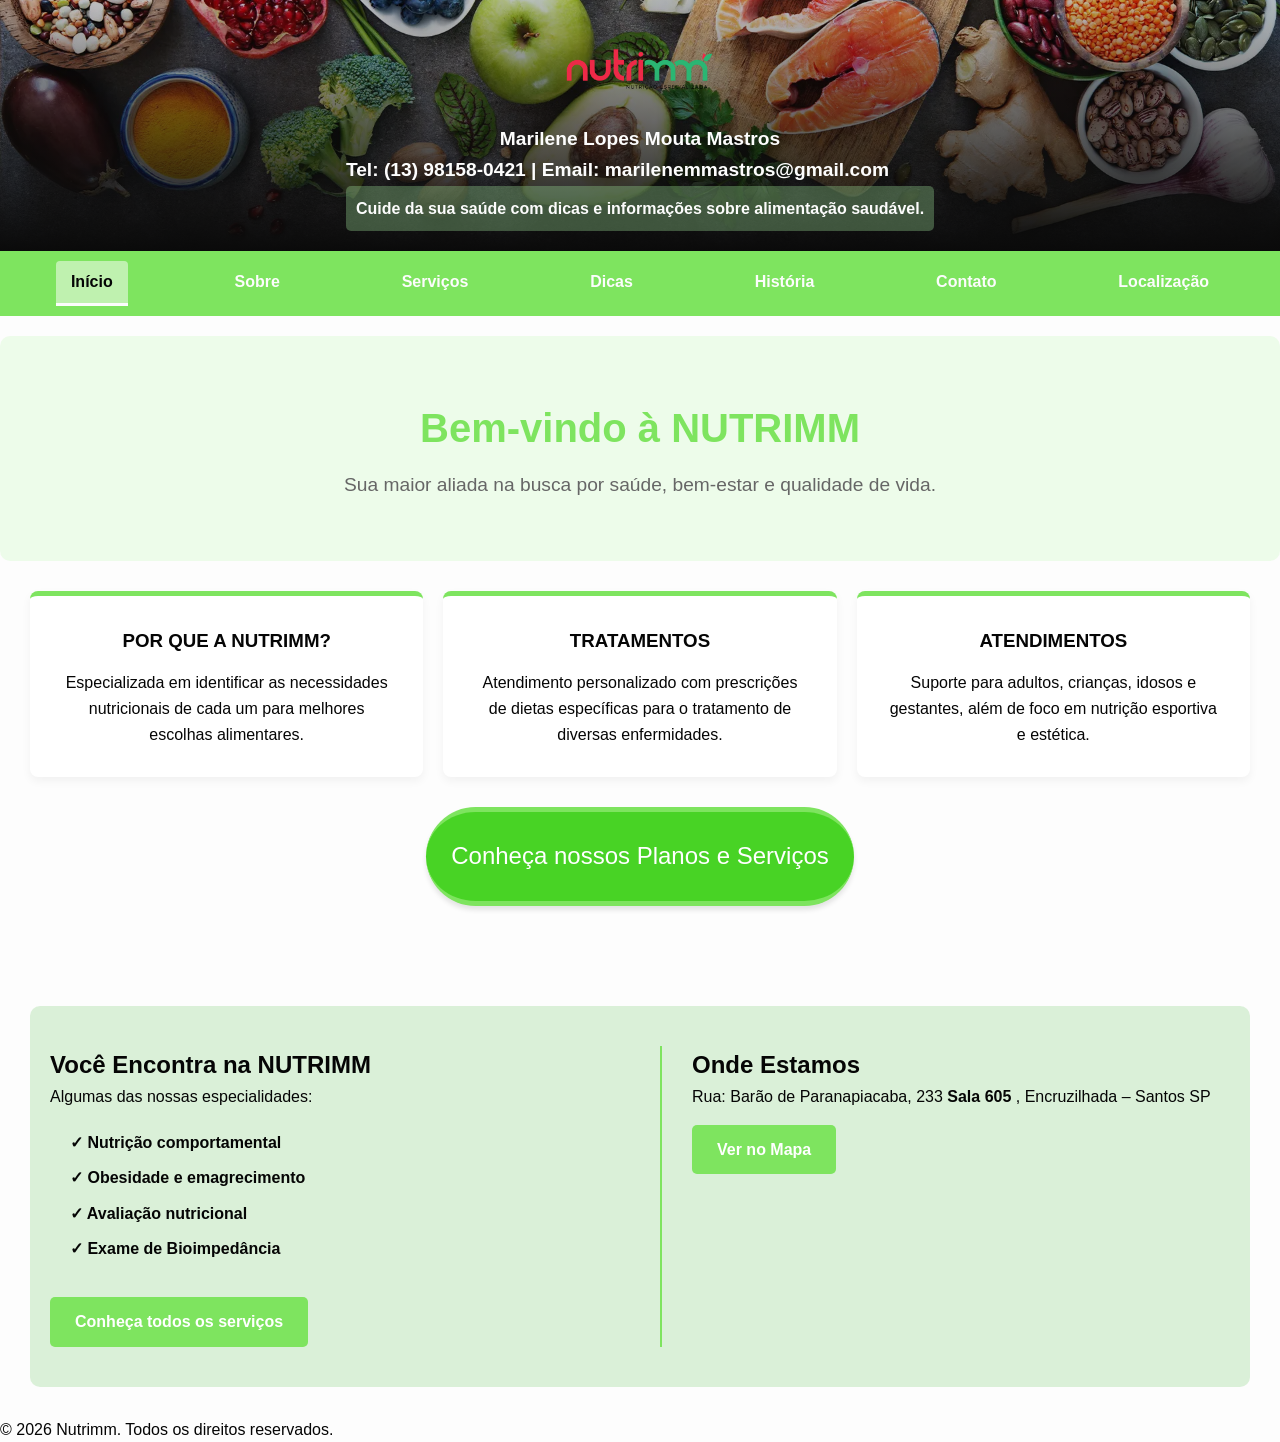
<file: index.html>
<!doctype html>
<html lang="pt-BR">
<head>
  <meta charset="UTF-8" />
  <meta name="viewport" content="width=device-width, initial-scale=1.0" />
  
  <!-- Meta tags básicas e SEO -->
  <meta name="description" content="Nutrimm: Nutrição Especializada. Atendimento nutricional personalizado para ajudar você a alcançar seus objetivos de saúde, bem-estar e qualidade de vida.">
  <meta name="author" content="Nutrimm / Leo Mastros">
  <meta name="keywords" content="nutrimm, nutrição, nutricionista, nutrição especializada, emagrecimento, reeducação alimentar, dieta, saúde, bem-estar, nutrimm.com.br, clínica de nutrição">

  <!-- Open Graph / Redes Sociais (WhatsApp, Instagram, FB) -->
  <meta property="og:type" content="website">
  <meta property="og:url" content="https://nutrimm.com.br/">
  <meta property="og:title" content="Nutrição e Saúde - NUTRIMM">
  <meta property="og:description" content="Atendimento nutricional personalizado para ajudar você a alcançar seus objetivos de saúde, bem-estar e qualidade de vida.">
  <meta property="og:image" content="https://nutrimm.com.br/og-image.png">
  <meta property="og:image:width" content="1200">
  <meta property="og:image:height" content="630">
  <meta property="og:locale" content="pt_BR">
  <meta property="og:site_name" content="NUTRIMM">

  <title>Nutrição e Saúde - NUTRIMM</title>
  
  <link rel="stylesheet" href="styles/global.css" />
  <link rel="stylesheet" href="styles/index.css" />
  
  <script src="scripts/utils.js" defer></script>
  <link rel="icon" type="image/png" href="favicon.png">
</head>
  
  <body>
    <header class="cabecalho">
      <img
        class="cabecalho-logo"
        src="Imagens/nutrimm.png"
        alt="Logo Nutrimm"
      />
      <div class="cabecalho-info">
        <h1 class="cabecalho-contato">
          <center>Marilene Lopes Mouta Mastros</center>
        </h1>
        <h2 class="cabecalho-contato">
          Tel: (13) 98158-0421 | Email: marilenemmastros@gmail.com
        </h2>
        <p class="cabecalho-slogan">
          Cuide da sua saúde com dicas e informações sobre alimentação saudável.
        </p>
      </div>
    </header>

    <nav class="menu-principal">
      <a class="menu-link link-ativo" href="index.html">Início</a>
      <a class="menu-link" href="sobree.html">Sobre</a>
      <a class="menu-link" href="servicos.html">Serviços</a>
      <a class="menu-link" href="dicas.html">Dicas</a>
      <a class="menu-link" href="Historia.html">História</a>
      <a class="menu-link" href="contato.html">Contato</a>
      <a class="menu-link" href="localizacao.html">Localização</a>
    </nav>

    <main class="conteudo-home">
      <section class="secao-principal">
        <h2 class="titulo-home"><strong>Bem-vindo à NUTRIMM</strong></h2>
        <p class="subtitulo-home">
          Sua maior aliada na busca por saúde, bem-estar e qualidade de vida.
        </p>
      </section>

      <section class="secao-destaques">
        <div class="grade-cartoes">
          <article class="cartao">
            <div class="cartao-icone"></div>
            <h3>POR QUE A NUTRIMM?</h3>
            <p>
              Especializada em identificar as necessidades nutricionais de cada
              um para melhores escolhas alimentares.
            </p>
          </article>

          <article class="cartao">
            <div class="cartao-icone"></div>
            <h3>TRATAMENTOS</h3>
            <p>
              Atendimento personalizado com prescrições de dietas específicas
              para o tratamento de diversas enfermidades.
            </p>
          </article>

          <article class="cartao">
            <div class="cartao-icone"></div>
            <h3>ATENDIMENTOS</h3>
            <p>
              Suporte para adultos, crianças, idosos e gestantes, além de foco
              em nutrição esportiva e estética.
            </p>
          </article>
        </div>
      </section>

      <div class="centro-botao">
        <a href="servicos.html" class="botao-planos-servicos">
          Conheça nossos Planos e Serviços
        </a>
      </div>

      <section class="avaliacoes">
        <!-- Elfsight Google Reviews | Untitled Google Reviews -->
        <script src="https://elfsightcdn.com/platform.js" async></script>
        <div
          class="elfsight-app-825931f0-9288-49f1-b0b0-3b96b521a355"
          data-elfsight-app-lazy
        ></div>
      </section>

      <section class="secao-lista">
        <div class="lista-container">
          <h2>Você Encontra na NUTRIMM</h2>
          <p>Algumas das nossas especialidades:</p>
          <ul class="lista-simples">
            <li>✓ Nutrição comportamental</li>
            <li>✓ Obesidade e emagrecimento</li>
            <li>✓ Avaliação nutricional</li>
            <li>✓ Exame de Bioimpedância</li>
          </ul>
          <a href="servicos.html" class="botao-padrao"
            >Conheça todos os serviços</a
          >
        </div>

        <div class="caixa-endereco">
          <h2>Onde Estamos</h2>
          <p>
            Rua: Barão de Paranapiacaba, 233 <strong>Sala 605 </strong>,
            Encruzilhada – Santos SP
          </p>
          <a href="localizacao.html" class="botao-padrao">Ver no Mapa</a>
        </div>
      </section>
    </main>

    <footer class="rodape">
      <p>&copy; 2026 Nutrimm. Todos os direitos reservados.</p>
    </footer>
  </body>
</html>
</file>
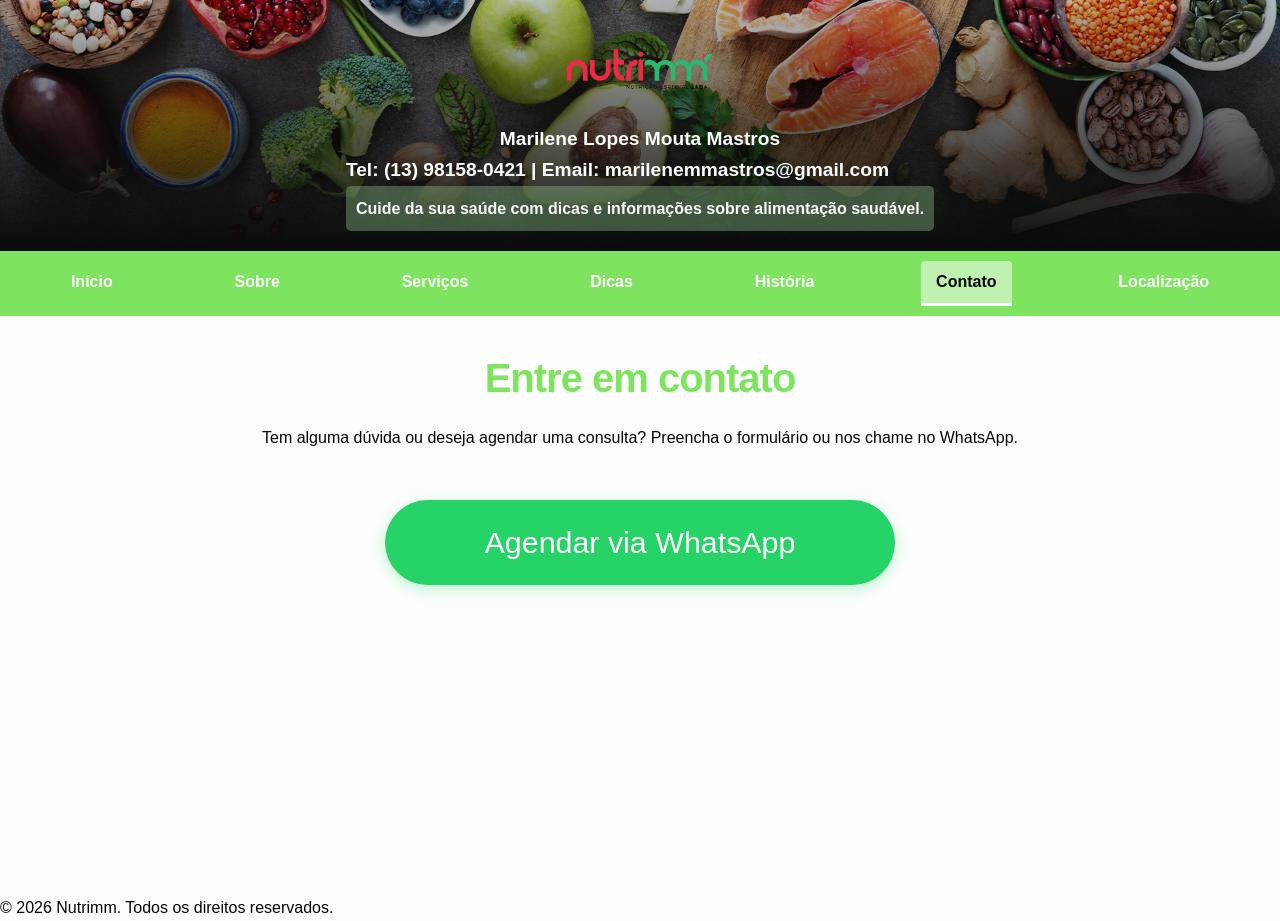
<file: contato.html>
<!doctype html>
<html lang="pt-BR">
  <head>
    <meta charset="UTF-8" />
    <meta name="viewport" content="width=device-width, initial-scale=1.0" />
    <title>Contato - NUTRIMM</title>
    <link rel="stylesheet" href="styles/global.css" />
    <link rel="stylesheet" href="styles/contato.css" />
  </head>
  <body>
    <header class="cabecalho">
      <img
        class="cabecalho-logo"
        src="Imagens/nutrimm.png"
        alt="Logo Nutrimm"
      />
      <div class="cabecalho-info">
        <h1 class="cabecalho-contato">
          <center>Marilene Lopes Mouta Mastros</center>
        </h1>
        <h2 class="cabecalho-contato">
          Tel: (13) 98158-0421 | Email: marilenemmastros@gmail.com
        </h2>
        <p class="cabecalho-slogan">
          Cuide da sua saúde com dicas e informações sobre alimentação saudável.
        </p>
      </div>
    </header>

    <nav class="menu-principal">
      <a class="menu-link" href="index.html">Início</a>
      <a class="menu-link" href="sobree.html">Sobre</a>
      <a class="menu-link" href="servicos.html">Serviços</a>
      <a class="menu-link" href="dicas.html">Dicas</a>
      <a class="menu-link" href="Historia.html">História</a>
      <a class="menu-link link-ativo" href="contato.html">Contato</a>
      <a class="menu-link" href="localizacao.html">Localização</a>
    </nav>

    <main class="contato-principal">
      <section class="secao-contato">
        <div class="contato-texto">
          <h2 class="contato-titulo"><center>Entre em contato</center></h2>
          <p>
            <center>
              Tem alguma dúvida ou deseja agendar uma consulta? Preencha o
              formulário ou nos chame no WhatsApp.
            </center>
          </p>
        </div>

        <div class="contato-grade">
          <center>
            <a
              href="https://wa.me/5513981580421?text=Olá! Gostaria de agendar uma consulta"
              target="_blank"
              class="btn-whatsapp"
            >
              <i class="fab fa-whatsapp"></i> Agendar via WhatsApp
            </a>
          </center>
        </div>
      </section>
    </main>

    <footer class="rodape">
      <p>&copy; 2026 Nutrimm. Todos os direitos reservados.</p>
    </footer>
  </body>
</html>
</file>
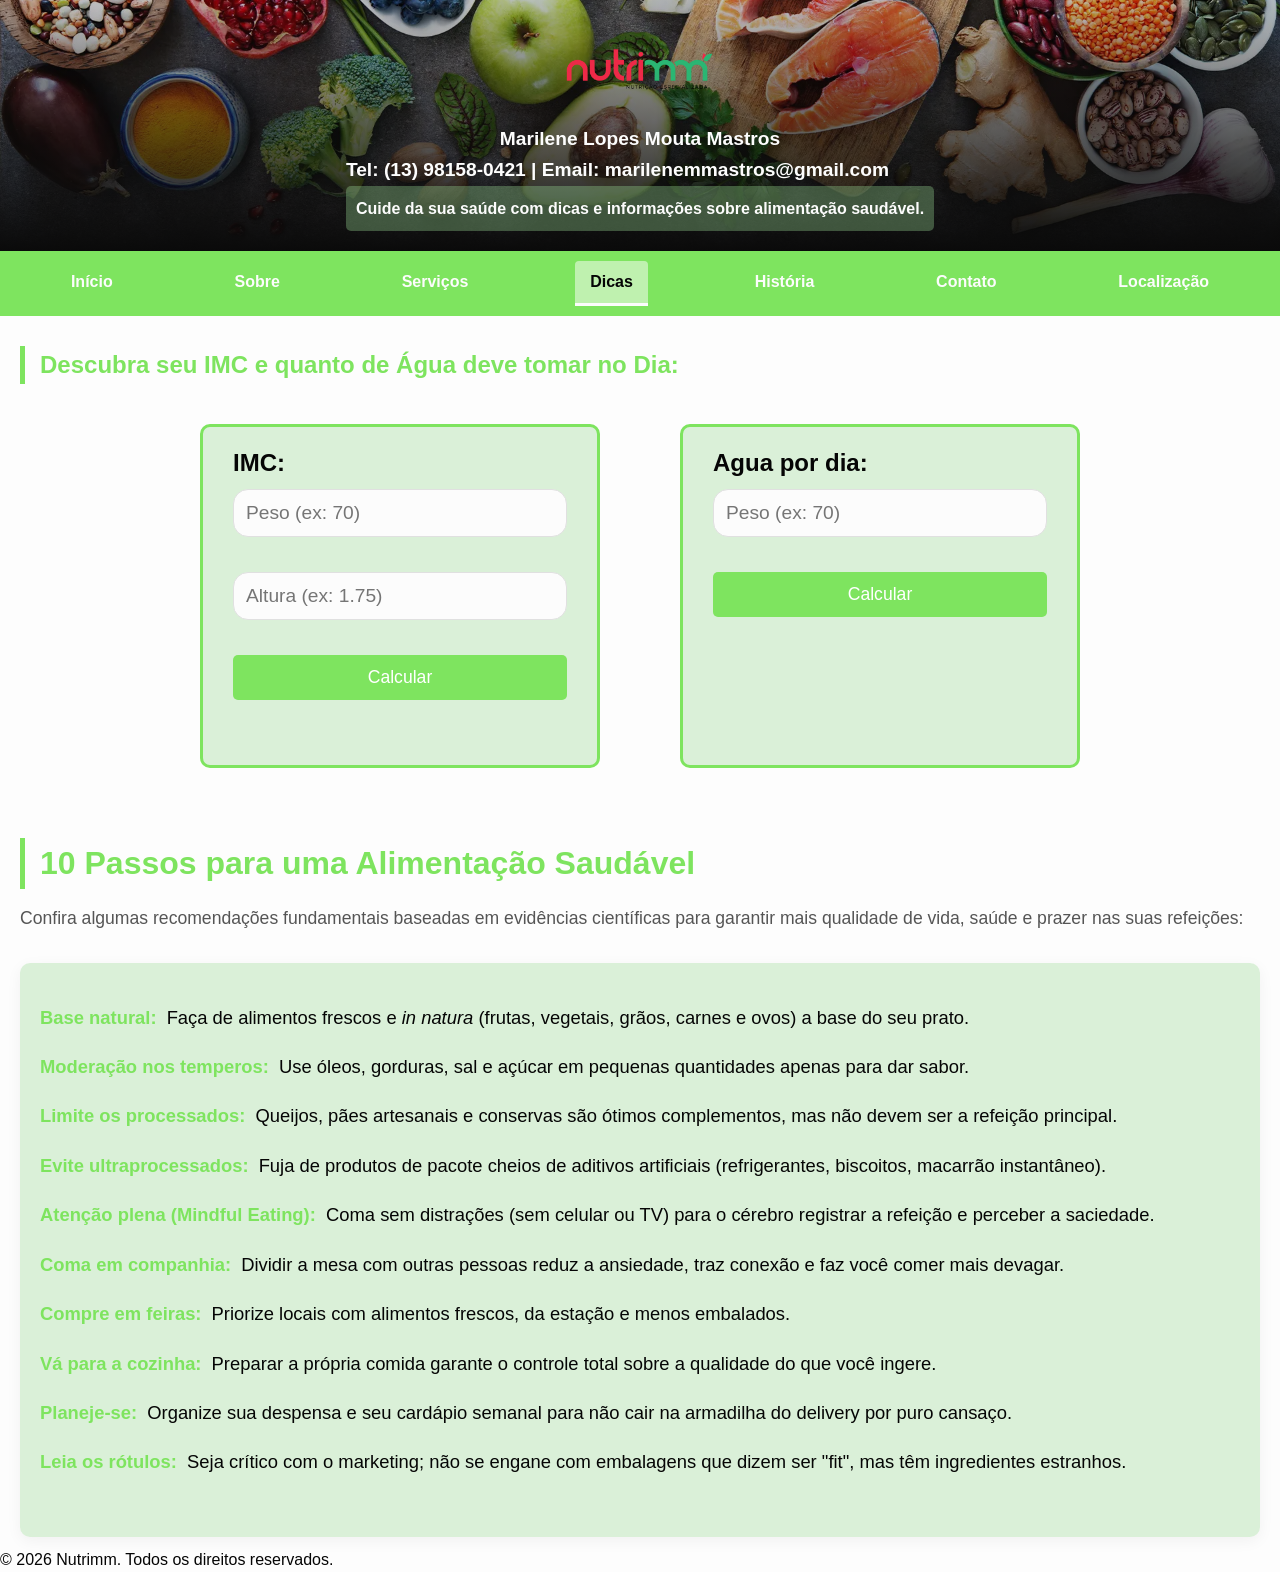
<file: dicas.html>
<!doctype html>
<html lang="pt-BR">
  <head>
    <meta charset="UTF-8" />
    <meta name="viewport" content="width=device-width, initial-scale=1.0" />
    <title>Dicas de Nutrição - NUTRIMM</title>
    <link rel="stylesheet" href="styles/global.css" />
    <link rel="stylesheet" href="styles/dicas.css" />
  </head>

  <body>
    <header class="cabecalho">
      <img
        class="cabecalho-logo"
        src="Imagens/nutrimm.png"
        alt="Logo Nutrimm"
      />
      <div class="cabecalho-info">
        <h1 class="cabecalho-contato">
          <center>Marilene Lopes Mouta Mastros</center>
        </h1>
        <h2 class="cabecalho-contato">
          Tel: (13) 98158-0421 | Email: marilenemmastros@gmail.com
        </h2>
        <p class="cabecalho-slogan">
          Cuide da sua saúde com dicas e informações sobre alimentação saudável.
        </p>
      </div>
    </header>

    <nav class="menu-principal">
      <a class="menu-link" href="index.html">Início</a>
      <a class="menu-link" href="sobree.html">Sobre</a>
      <a class="menu-link" href="servicos.html">Serviços</a>
      <a class="menu-link link-ativo" href="dicas.html">Dicas</a>
      <a class="menu-link" href="Historia.html">História</a>
      <a class="menu-link" href="contato.html">Contato</a>
      <a class="menu-link" href="localizacao.html">Localização</a>
    </nav>

    <main class="conteudo-dicas">
      <script src="scripts/dicas.js"></script>
      <section class="secao-passos">
      <h1 class="fonte">Descubra seu IMC e quanto de Água deve tomar no Dia:</h1>
      <div class="container-calculadoras">
        <div class="card">
          <h2>IMC:</h2>
          <input type="number" id="peso" placeholder="Peso (ex: 70)" />
          <input type="number" id="altura" placeholder="Altura (ex: 1.75)" />
          <button class="botao-calcular" onclick="calcularIMC()">Calcular</button>
          <p id="resultado""></p>
        </div>

        <div class="card">
          <h2>Agua por dia:</h2>
          <input type="number" id="pesoAgua" placeholder="Peso (ex: 70)" />
          <button class="botao-calcular" onclick="calcularAgua()">Calcular</button>
          <p id="Camporesultado"></p>
        </div>
      </div>
        <h2 class="titulo-principal">
          10 Passos para uma Alimentação Saudável
        </h2>
        <p class="descricao-inicial">
          Confira algumas recomendações fundamentais baseadas em evidências
          científicas para garantir mais qualidade de vida, saúde e prazer nas
          suas refeições:
        </p>

        <div class="lista-passos">
          <p class="item-dica">
            <strong><b>Base natural:</b></strong> Faça de alimentos frescos e
            <em>in natura</em> (frutas, vegetais, grãos, carnes e ovos) a base
            do seu prato.
          </p>
          <p class="item-dica">
            <strong><b>Moderação nos temperos:</b></strong> Use óleos, gorduras, sal e
            açúcar em pequenas quantidades apenas para dar sabor.
          </p>
          <p class="item-dica">
            <strong><b>Limite os processados:</b></strong> Queijos, pães artesanais e
            conservas são ótimos complementos, mas não devem ser a refeição
            principal.
          </p>
          <p class="item-dica">
            <strong><b>Evite ultraprocessados:</b></strong> Fuja de produtos de pacote
            cheios de aditivos artificiais (refrigerantes, biscoitos, macarrão
            instantâneo).
          </p>
          <p class="item-dica">
            <strong><b>Atenção plena (Mindful Eating):</b></strong> Coma sem distrações
            (sem celular ou TV) para o cérebro registrar a refeição e perceber a
            saciedade.
          </p>
          <p class="item-dica">
            <strong><b>Coma em companhia:</b></strong> Dividir a mesa com outras
            pessoas reduz a ansiedade, traz conexão e faz você comer mais
            devagar.
          </p>
          <p class="item-dica">
            <strong><b>Compre em feiras:</b></strong> Priorize locais com alimentos
            frescos, da estação e menos embalados.
          </p>
          <p class="item-dica">
            <strong><b>Vá para a cozinha:</b></strong> Preparar a própria comida
            garante o controle total sobre a qualidade do que você ingere.
          </p>
          <p class="item-dica">
            <strong><b>Planeje-se:</b></strong> Organize sua despensa e seu cardápio
            semanal para não cair na armadilha do delivery por puro cansaço.
          </p>
          <p class="item-dica">
            <strong><b>Leia os rótulos:</b></strong> Seja crítico com o marketing; não
            se engane com embalagens que dizem ser "fit", mas têm ingredientes
            estranhos.
          </p>
        </div>
      </section>
    </main>

    <footer class="rodape">
      <p>&copy; 2026 Nutrimm. Todos os direitos reservados.</p>
    </footer>

    <script src="scripts/index.js"></script>
  </body>
</html>
</file>
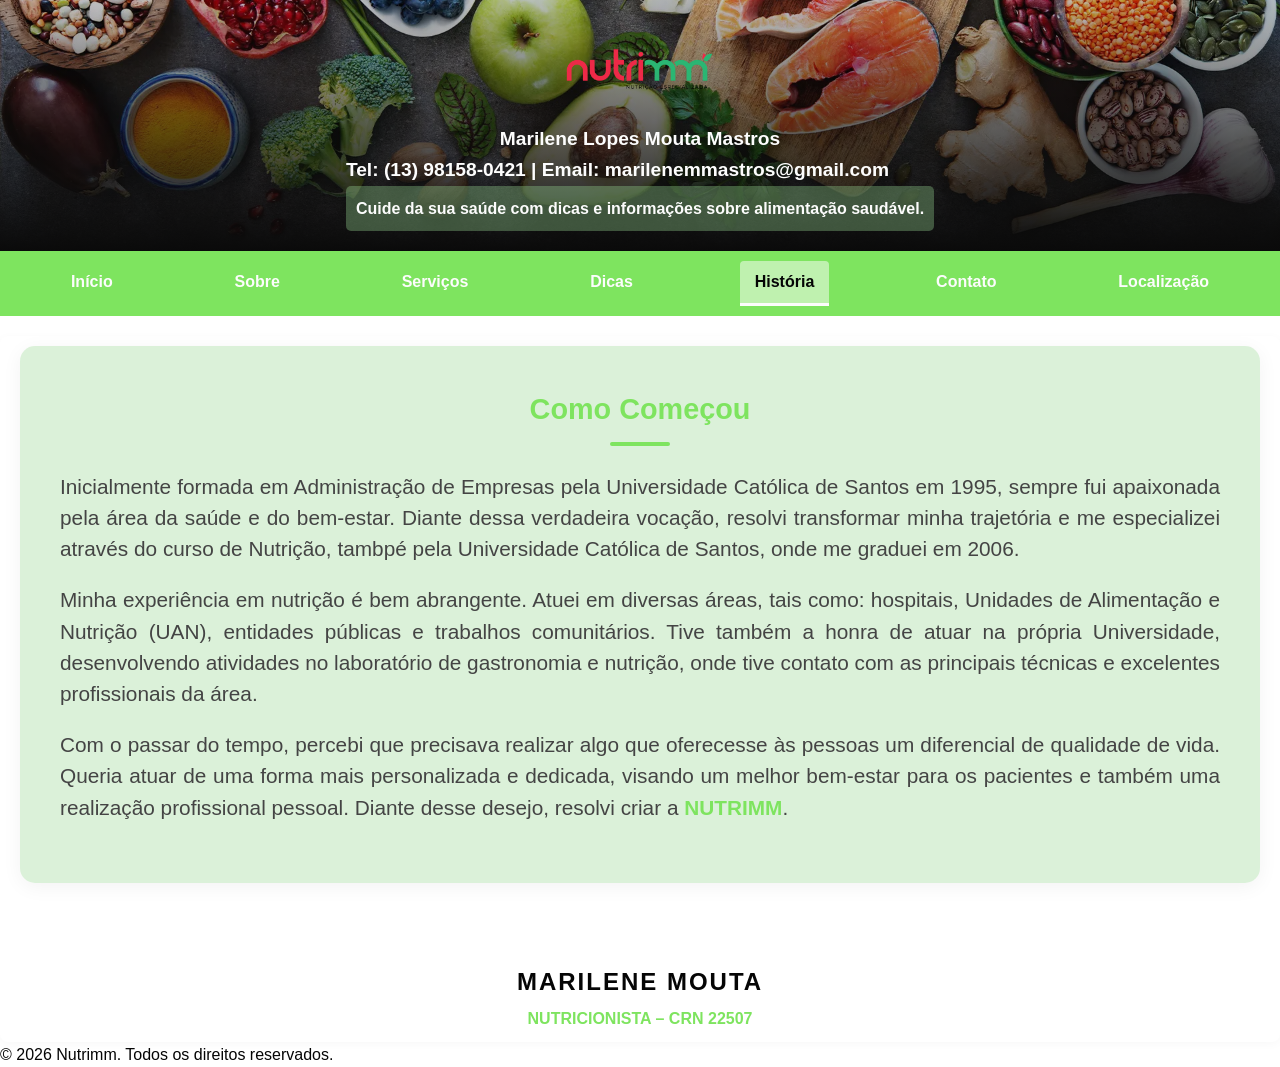
<file: Historia.html>
<!doctype html>
<html lang="pt-BR">
  <head>
    <meta charset="UTF-8" />
    <meta name="viewport" content="width=device-width, initial-scale=1.0" />
    <title>Nossa História - NUTRIMM</title>
    <link rel="stylesheet" href="styles/global.css" />
    <link rel="stylesheet" href="styles/historia.css" />
  </head>

  <body>
    <header class="cabecalho">
      <img
        class="cabecalho-logo"
        src="Imagens/nutrimm.png"
        alt="Logo Nutrimm"
      />
      <div class="cabecalho-info">
        <h1 class="cabecalho-contato">
          <center>Marilene Lopes Mouta Mastros</center>
        </h1>
        <h2 class="cabecalho-contato">
          Tel: (13) 98158-0421 | Email: marilenemmastros@gmail.com
        </h2>
        <p class="cabecalho-slogan">
          Cuide da sua saúde com dicas e informações sobre alimentação saudável.
        </p>
      </div>
    </header>

    <nav class="menu-principal">
      <a class="menu-link" href="index.html">Início</a>
      <a class="menu-link" href="sobree.html">Sobre</a>
      <a class="menu-link" href="servicos.html">Serviços</a>
      <a class="menu-link" href="dicas.html">Dicas</a>
      <a class="menu-link link-ativo" href="Historia.html">História</a>
      <a class="menu-link" href="contato.html">Contato</a>
      <a class="menu-link" href="localizacao.html">Localização</a>
    </nav>

    <main class="conteudo-historia">
      <section class="secao-texto">
        <div class="card-historia">
          <h2 class="titulo-historia">Como Começou</h2>

          <div class="texto-narrativo">
            <p>
              Inicialmente formada em Administração de Empresas pela
              Universidade Católica de Santos em 1995, sempre fui apaixonada
              pela área da saúde e do bem-estar. Diante dessa verdadeira
              vocação, resolvi transformar minha trajetória e me especializei
              através do curso de Nutrição, tambpé pela Universidade Católica de
              Santos, onde me graduei em 2006.
            </p>

            <p>
              Minha experiência em nutrição é bem abrangente. Atuei em diversas
              áreas, tais como: hospitais, Unidades de Alimentação e Nutrição
              (UAN), entidades públicas e trabalhos comunitários. Tive também a
              honra de atuar na própria Universidade, desenvolvendo atividades
              no laboratório de gastronomia e nutrição, onde tive contato com as
              principais técnicas e excelentes profissionais da área.
            </p>

            <p>
              Com o passar do tempo, percebi que precisava realizar algo que
              oferecesse às pessoas um diferencial de qualidade de vida. Queria
              atuar de uma forma mais personalizada e dedicada, visando um
              melhor bem-estar para os pacientes e também uma realização
              profissional pessoal. Diante desse desejo, resolvi criar a
              <strong class="marca-destaque">NUTRIMM</strong>.
            </p>
          </div>
        </div>

        <div class="assinatura-container">
          <h3 class="nome-profissional">MARILENE MOUTA</h3>
          <p class="registro-profissional">NUTRICIONISTA – CRN 22507</p>
        </div>
      </section>
    </main>

    <footer class="rodape">
      <p>&copy; 2026 Nutrimm. Todos os direitos reservados.</p>
    </footer>

    <script src="scripts/index.js"></script>
  </body>
</html>
</file>
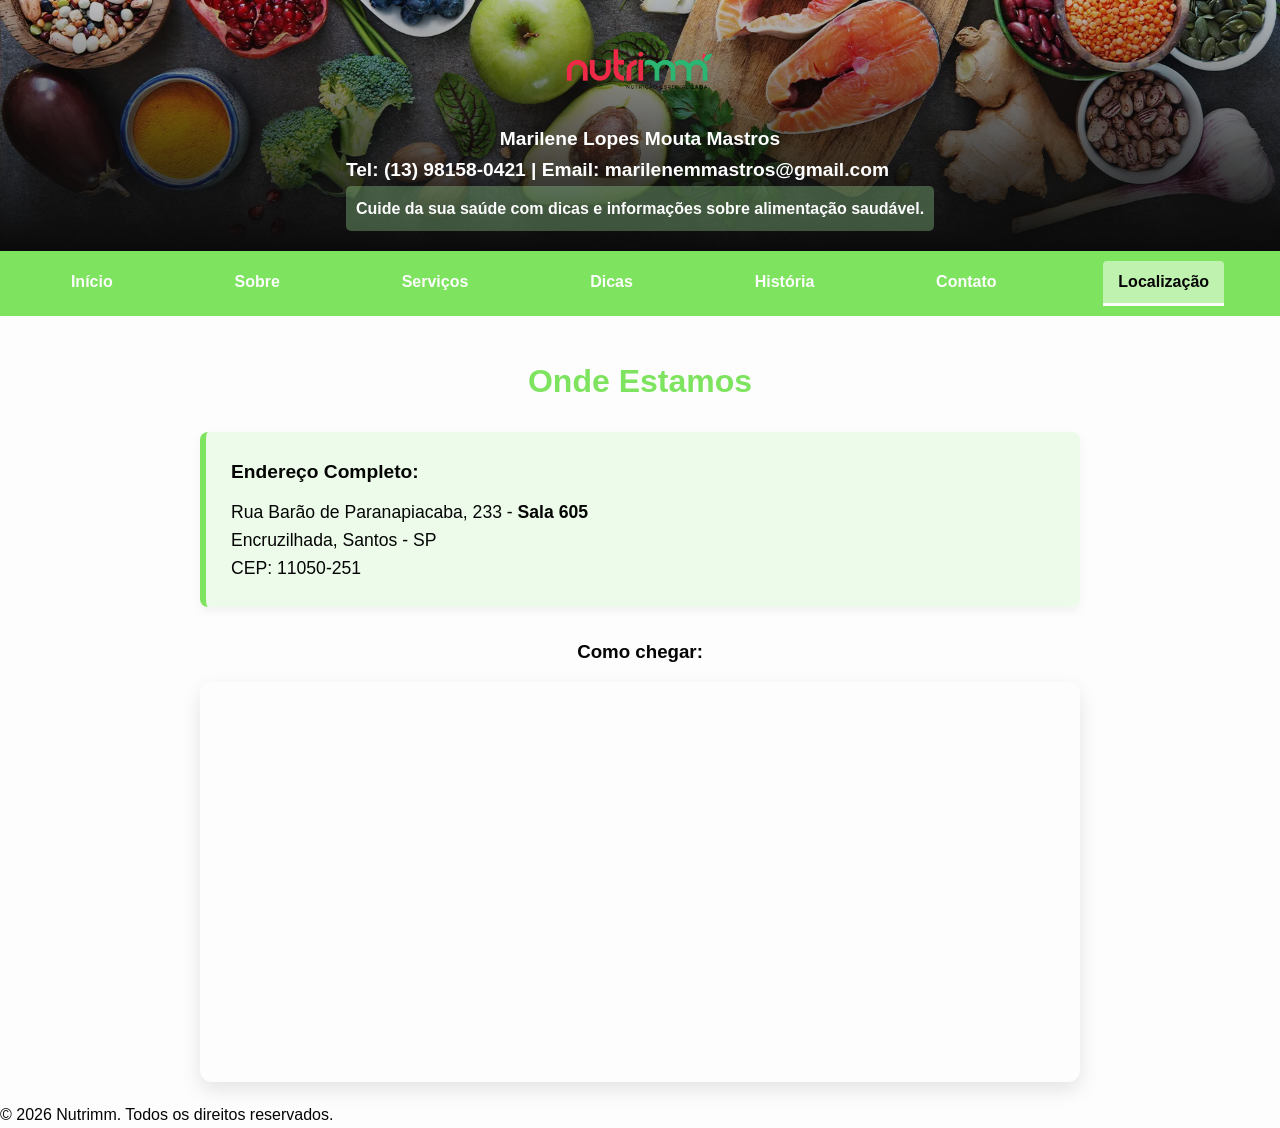
<file: localizacao.html>
<!doctype html>
<html lang="pt-BR">
  <head>
    <meta charset="UTF-8" />
    <meta name="viewport" content="width=device-width, initial-scale=1.0" />
    <title>Localização - NUTRIMM</title>
    <link rel="stylesheet" href="styles/global.css" />
    <link rel="stylesheet" href="styles/localizacao.css" />
    <script src="scripts/utils.js" defer></script>
  </head>

  <body>
    <header class="cabecalho">
      <img
        class="cabecalho-logo"
        src="Imagens/nutrimm.png"
        alt="Logo Nutrimm"
      />
      <div class="cabecalho-info">
        <h1 class="cabecalho-contato">
          <center>Marilene Lopes Mouta Mastros</center>
        </h1>
        <h2 class="cabecalho-contato">
          Tel: (13) 98158-0421 | Email: marilenemmastros@gmail.com
        </h2>
        <p class="cabecalho-slogan">
          Cuide da sua saúde com dicas e informações sobre alimentação saudável.
        </p>
      </div>
    </header>

    <nav class="menu-principal">
      <a class="menu-link" href="index.html">Início</a>
      <a class="menu-link" href="sobree.html">Sobre</a>
      <a class="menu-link" href="servicos.html">Serviços</a>
      <a class="menu-link" href="dicas.html">Dicas</a>
      <a class="menu-link" href="Historia.html">História</a>
      <a class="menu-link" href="contato.html">Contato</a>
      <a class="menu-link link-ativo" href="localizacao.html">Localização</a>
    </nav>

    <main class="conteudo-localizacao">
      <section class="secao-mapa">
        <h2 class="titulo-sessao">Onde Estamos</h2>

        <div class="bloco-endereco">
          <h3>Endereço Completo:</h3>
          <p class="texto-endereco">
            Rua Barão de Paranapiacaba, 233 - <strong>Sala 605</strong><br />
            Encruzilhada, Santos - SP<br />
            CEP: 11050-251
          </p>
        </div>

        <div class="mapa-container">
          <h3>Como chegar:</h3>
          <iframe
            src="https://www.google.com/maps/embed?pb=!1m18!1m12!1m3!1d3646.108485292817!2d-46.3312844!3d-23.9565551!2m3!1f0!2f0!3f0!3m2!1i1024!2i768!4f13.1!3m3!1m2!1s0x94ce037213279147%3A0x6b4458f000b925b6!2sR.%20Bar%C3%A3o%20de%20Paranapiacaba%2C%20233%20-%20Encruzilhada%2C%20Santos%20-%20SP%2C%2011050-250!5e0!3m2!1spt-BR!2sbr!4v1711234567890!5m2!1spt-BR!2sbr"
            class="mapa-frame"
            allowfullscreen=""
            loading="lazy"
            referrerpolicy="no-referrer-when-downgrade"
          >
          </iframe>
        </div>
      </section>
    </main>

    <footer class="rodape">
      <p>&copy; 2026 Nutrimm. Todos os direitos reservados.</p>
    </footer>
  </body>
</html>
</file>
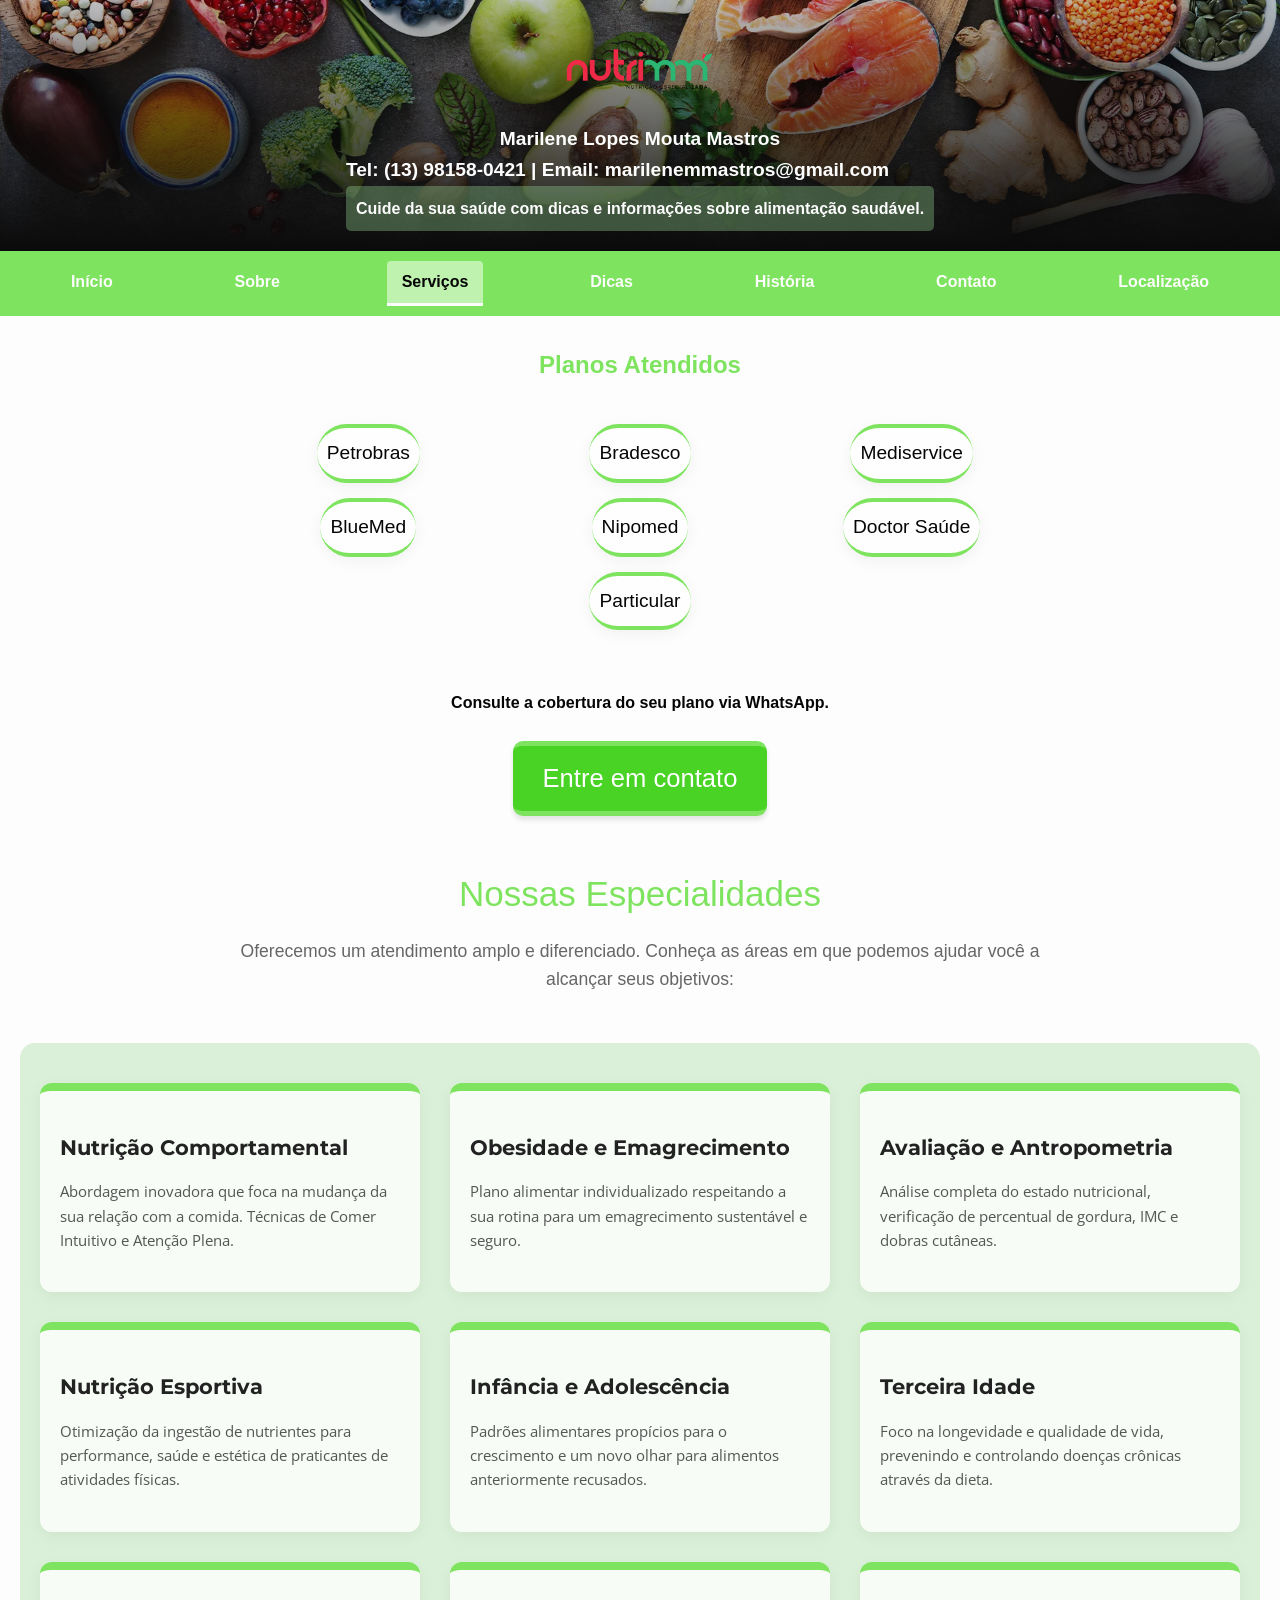
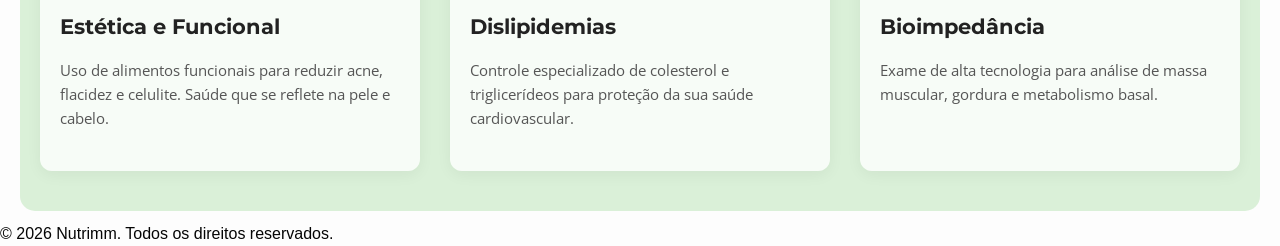
<file: servicos.html>
<!doctype html>
<html lang="pt-BR">
  <head>
    <meta charset="UTF-8" />
    <meta name="viewport" content="width=device-width, initial-scale=1.0" />
    <title>Nossos Serviços - NUTRIMM</title>
    <link
      href="https://fonts.googleapis.com/css2?family=Montserrat:wght@700&family=Open+Sans:wght@400;600&display=swap"
      rel="stylesheet"
    />
    <link rel="stylesheet" href="styles/global.css" />
    <link rel="stylesheet" href="styles/servicos.css" />
  </head>

  <body>
    <header class="cabecalho">
      <img
        class="cabecalho-logo"
        src="Imagens/nutrimm.png"
        alt="Logo Nutrimm"
      />
      <div class="cabecalho-info">
        <h1 class="cabecalho-contato">
          <center>Marilene Lopes Mouta Mastros</center>
        </h1>
        <h2 class="cabecalho-contato">
          Tel: (13) 98158-0421 | Email: marilenemmastros@gmail.com
        </h2>
        <p class="cabecalho-slogan">
          Cuide da sua saúde com dicas e informações sobre alimentação saudável.
        </p>
      </div>
    </header>

    <nav class="menu-principal">
      <a class="menu-link" href="index.html">Início</a>
      <a class="menu-link" href="sobree.html">Sobre</a>
      <a class="menu-link link-ativo" href="servicos.html">Serviços</a>
      <a class="menu-link" href="dicas.html">Dicas</a>
      <a class="menu-link" href="Historia.html">História</a>
      <a class="menu-link" href="contato.html">Contato</a>
      <a class="menu-link" href="localizacao.html">Localização</a>
    </nav>

    <main class="conteudo-servicos">
      <article>
        <div class="plano">
          <h1>Planos Atendidos</h1>
          <nav>
            <a>Petrobras</a>
            <a>Bradesco</a>
            <a>Mediservice</a>
            <a>BlueMed</a>
            <a>Nipomed</a>
            <a>Doctor Saúde</a>
            <a>Particular</a>
          </nav>
          <p>
            <strong>Consulte a cobertura do seu plano via WhatsApp.</strong>
          </p>
        </div>

        <div>
          <a href="contato.html" class="botao-contato"> Entre em contato </a>
        </div>
      </article>

      <section class="introducao-servicos">
        <h1 class="subtitulo-pagina">Nossas Especialidades</h1>
        <center>
          <p class="texto-informativo">
            Oferecemos um atendimento amplo e diferenciado. Conheça as áreas em
            que podemos ajudar você a alcançar seus objetivos:
          </p>
        </center>
      </section>

      <section class="grade-servicos">
        <article class="cartao-servico">
          <h3>Nutrição Comportamental</h3>
          <p>
            Abordagem inovadora que foca na mudança da sua relação com a comida.
            Técnicas de Comer Intuitivo e Atenção Plena.
          </p>
        </article>

        <article class="cartao-servico">
          <h3>Obesidade e Emagrecimento</h3>
          <p>
            Plano alimentar individualizado respeitando a sua rotina para um
            emagrecimento sustentável e seguro.
          </p>
        </article>

        <article class="cartao-servico">
          <h3>Avaliação e Antropometria</h3>
          <p>
            Análise completa do estado nutricional, verificação de percentual de
            gordura, IMC e dobras cutâneas.
          </p>
        </article>

        <article class="cartao-servico">
          <h3>Nutrição Esportiva</h3>
          <p>
            Otimização da ingestão de nutrientes para performance, saúde e
            estética de praticantes de atividades físicas.
          </p>
        </article>

        <article class="cartao-servico">
          <h3>Infância e Adolescência</h3>
          <p>
            Padrões alimentares propícios para o crescimento e um novo olhar
            para alimentos anteriormente recusados.
          </p>
        </article>

        <article class="cartao-servico">
          <h3>Terceira Idade</h3>
          <p>
            Foco na longevidade e qualidade de vida, prevenindo e controlando
            doenças crônicas através da dieta.
          </p>
        </article>

        <article class="cartao-servico">
          <h3>Estética e Funcional</h3>
          <p>
            Uso de alimentos funcionais para reduzir acne, flacidez e celulite.
            Saúde que se reflete na pele e cabelo.
          </p>
        </article>

        <article class="cartao-servico">
          <h3>Dislipidemias</h3>
          <p>
            Controle especializado de colesterol e triglicerídeos para proteção
            da sua saúde cardiovascular.
          </p>
        </article>

        <article class="cartao-servico">
          <h3>Bioimpedância</h3>
          <p>
            Exame de alta tecnologia para análise de massa muscular, gordura e
            metabolismo basal.
          </p>
        </article>
      </section>
    </main>

    <footer class="rodape">
      <p>&copy; 2026 Nutrimm. Todos os direitos reservados.</p>
    </footer>
  </body>
</html>
</file>
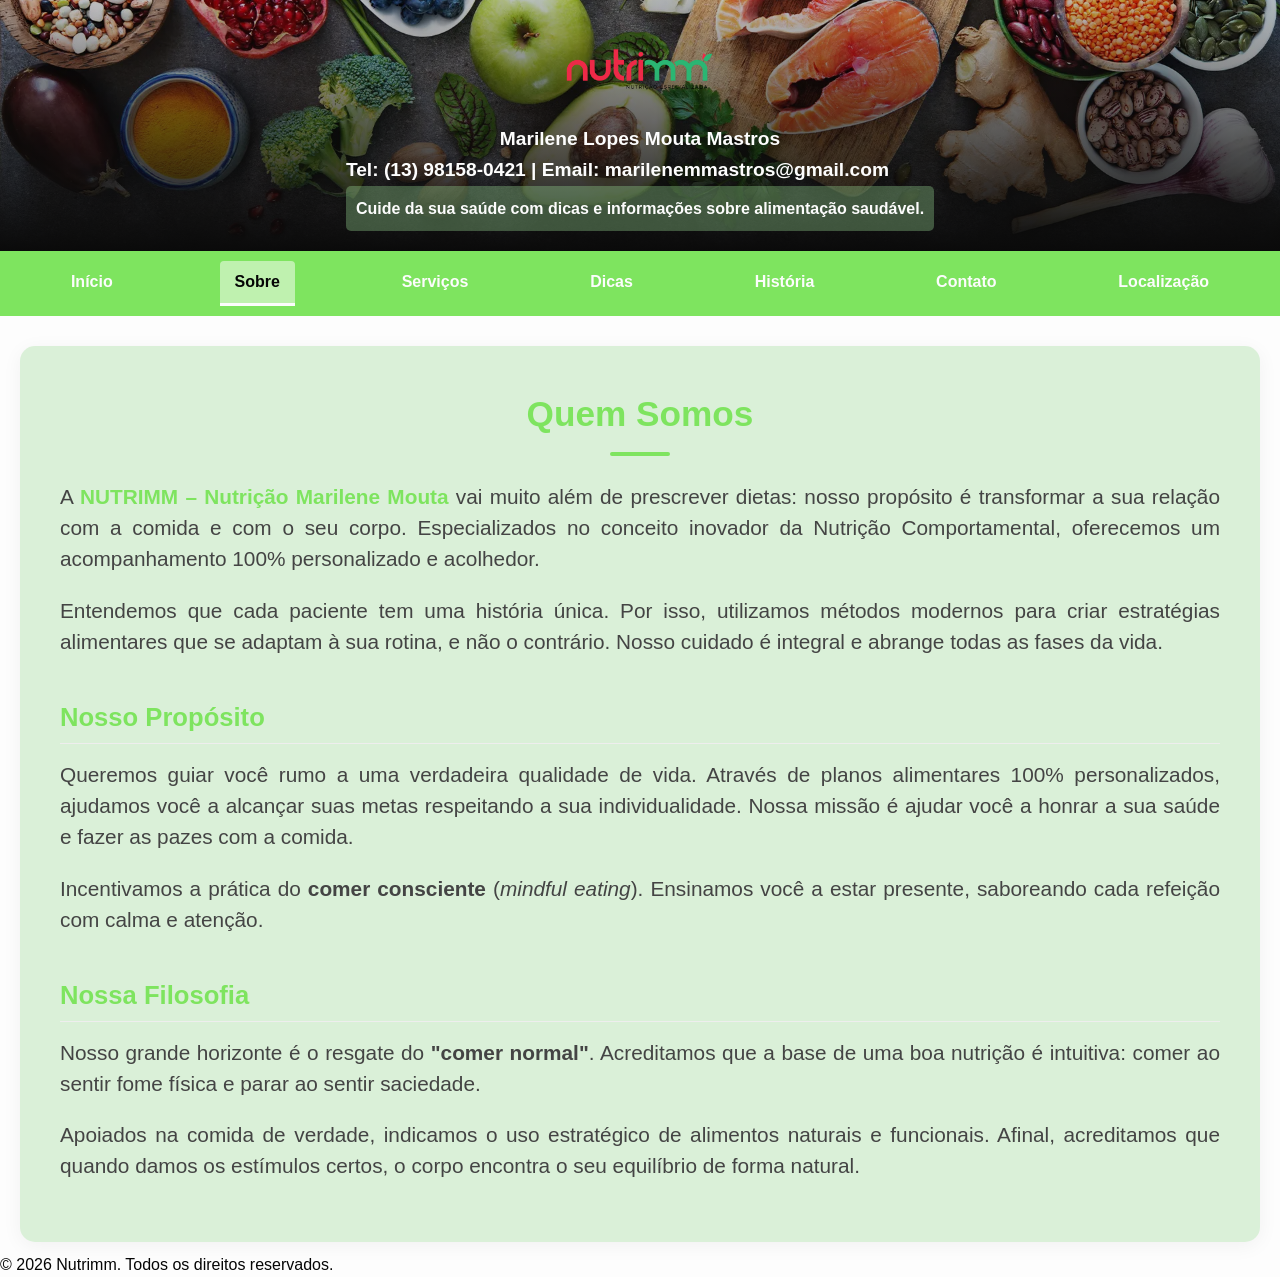
<file: sobre.html>
<!doctype html>
<html lang="pt-BR">
  <head>
    <meta charset="UTF-8" />
    <meta name="viewport" content="width=device-width, initial-scale=1.0" />
    <title>Sobre Nós - NUTRIMM</title>
    <link rel="stylesheet" href="styles/global.css" />
    <link rel="stylesheet" href="styles/sobre.css" />
  </head>

  <body>
    <header class="cabecalho">
      <img
        class="cabecalho-logo"
        src="Imagens/nutrimm.png"
        alt="Logo Nutrimm"
      />
      <div class="cabecalho-info">
        <h1 class="cabecalho-contato">
          <center>Marilene Lopes Mouta Mastros</center>
        </h1>
        <h2 class="cabecalho-contato">
          Tel: (13) 98158-0421 | Email: marilenemmastros@gmail.com
        </h2>
        <p class="cabecalho-slogan">
          Cuide da sua saúde com dicas e informações sobre alimentação saudável.
        </p>
      </div>
    </header>

    <nav class="menu-principal">
      <a class="menu-link" href="index.html">Início</a>
      <a class="menu-link link-ativo" href="sobre.html">Sobre</a>
      <a class="menu-link" href="servicos.html">Serviços</a>
      <a class="menu-link" href="dicas.html">Dicas</a>
      <a class="menu-link" href="Historia.html">História</a>
      <a class="menu-link" href="contato.html">Contato</a>
      <a class="menu-link" href="localizacao.html">Localização</a>
    </nav>

    <main class="conteudo-sobre">
      <section class="secao-texto">
        <div class="caixa-informativa">
          <h2 class="titulo-sobre">Quem Somos</h2>
          <p>
            A
            <strong class="texto-verde"
              >NUTRIMM – Nutrição Marilene Mouta</strong
            >
            vai muito além de prescrever dietas: nosso propósito é transformar a
            sua relação com a comida e com o seu corpo. Especializados no
            conceito inovador da Nutrição Comportamental, oferecemos um
            acompanhamento 100% personalizado e acolhedor.
          </p>
          <p>
            Entendemos que cada paciente tem uma história única. Por isso,
            utilizamos métodos modernos para criar estratégias alimentares que
            se adaptam à sua rotina, e não o contrário. Nosso cuidado é integral
            e abrange todas as fases da vida.
          </p>

          <h3 class="subtitulo-sobre">Nosso Propósito</h3>
          <p>
            Queremos guiar você rumo a uma verdadeira qualidade de vida. Através
            de planos alimentares 100% personalizados, ajudamos você a alcançar
            suas metas respeitando a sua individualidade. Nossa missão é ajudar
            você a honrar a sua saúde e fazer as pazes com a comida.
          </p>
          <p>
            Incentivamos a prática do <strong>comer consciente</strong> (<em
              >mindful eating</em
            >). Ensinamos você a estar presente, saboreando cada refeição com
            calma e atenção.
          </p>

          <h3 class="subtitulo-sobre">Nossa Filosofia</h3>
          <p>
            Nosso grande horizonte é o resgate do
            <strong>"comer normal"</strong>. Acreditamos que a base de uma boa
            nutrição é intuitiva: comer ao sentir fome física e parar ao sentir
            saciedade.
          </p>
          <p>
            Apoiados na comida de verdade, indicamos o uso estratégico de
            alimentos naturais e funcionais. Afinal, acreditamos que quando
            damos os estímulos certos, o corpo encontra o seu equilíbrio de
            forma natural.
          </p>
        </div>
      </section>
    </main>

    <footer class="rodape">
      <p>&copy; 2026 Nutrimm. Todos os direitos reservados.</p>
    </footer>

    <script src="scripts/index.js"></script>
  </body>
</html>
</file>
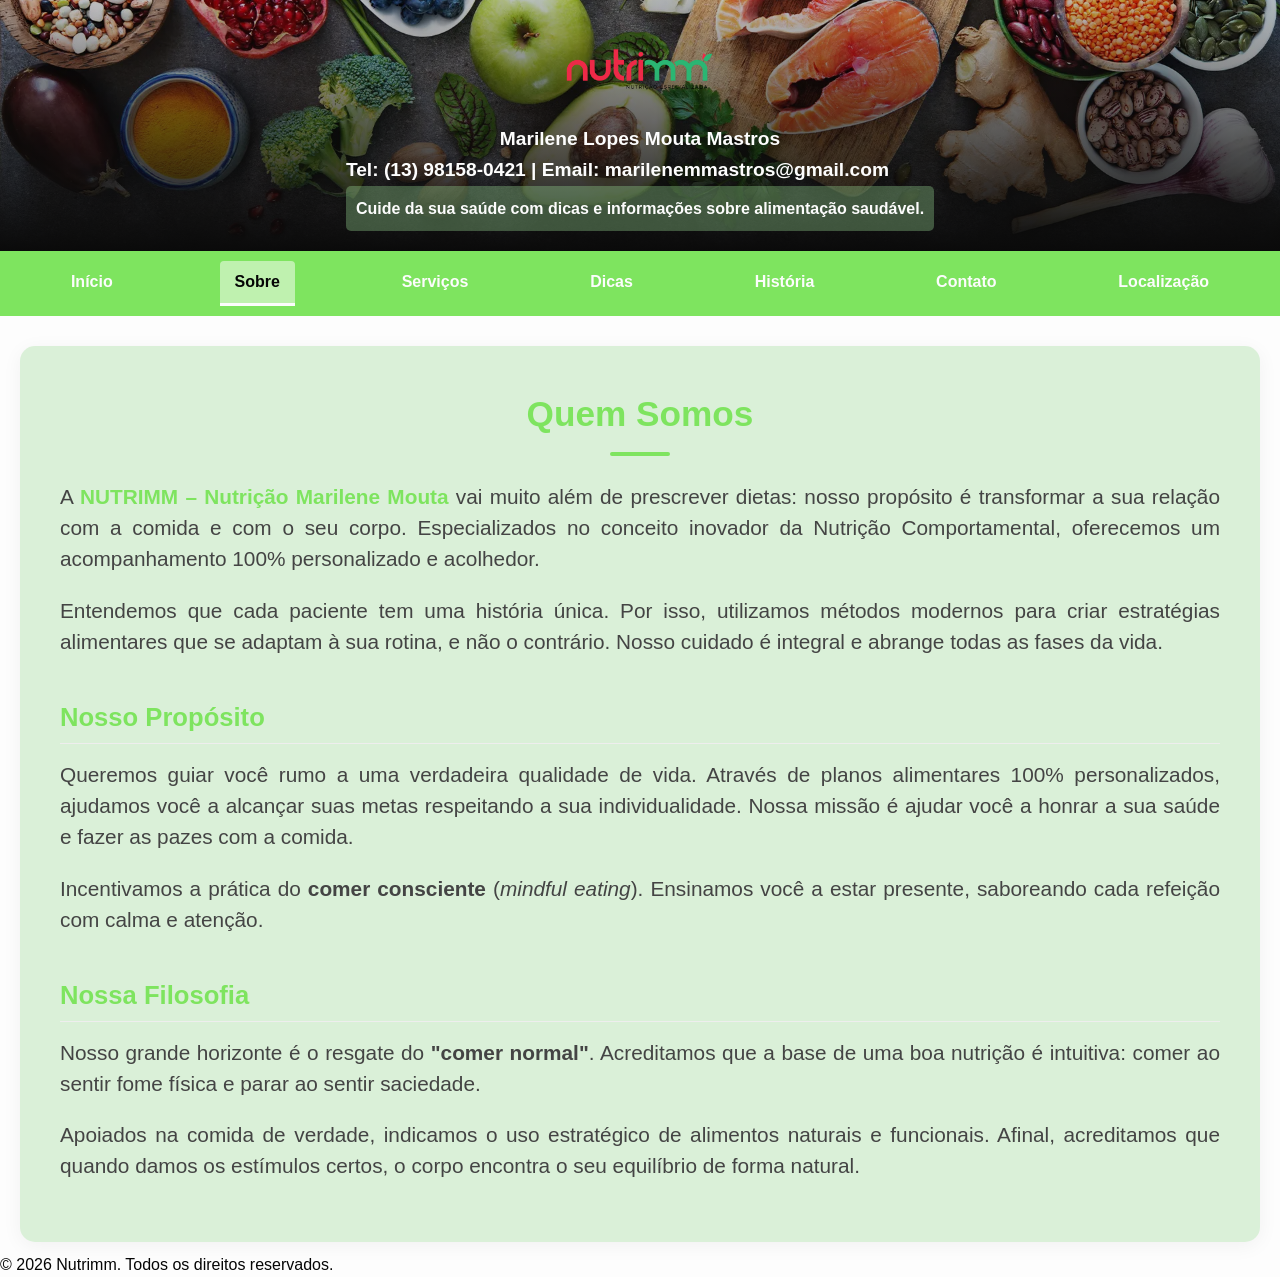
<file: sobree.html>
<!doctype html>
<html lang="pt-BR">
  <head>
    <meta charset="UTF-8" />
    <meta name="viewport" content="width=device-width, initial-scale=1.0" />
    <title>Sobre Nós - NUTRIMM</title>
    <link rel="stylesheet" href="styles/global.css" />
    <link rel="stylesheet" href="styles/sobre.css" />
  </head>

  <body>
    <header class="cabecalho">
      <img
        class="cabecalho-logo"
        src="Imagens/nutrimm.png"
        alt="Logo Nutrimm"
      />
      <div class="cabecalho-info">
        <h1 class="cabecalho-contato">
          <center>Marilene Lopes Mouta Mastros</center>
        </h1>
        <h2 class="cabecalho-contato">
          Tel: (13) 98158-0421 | Email: marilenemmastros@gmail.com
        </h2>
        <p class="cabecalho-slogan">
          Cuide da sua saúde com dicas e informações sobre alimentação saudável.
        </p>
      </div>
    </header>

    <nav class="menu-principal">
      <a class="menu-link" href="index.html">Início</a>
      <a class="menu-link link-ativo" href="sobree.html">Sobre</a>
      <a class="menu-link" href="servicos.html">Serviços</a>
      <a class="menu-link" href="dicas.html">Dicas</a>
      <a class="menu-link" href="Historia.html">História</a>
      <a class="menu-link" href="contato.html">Contato</a>
      <a class="menu-link" href="localizacao.html">Localização</a>
    </nav>

    <main class="conteudo-sobre">
      <section class="secao-texto">
        <div class="caixa-informativa">
          <h2 class="titulo-sobre">Quem Somos</h2>
          <p>
            A
            <strong class="texto-verde"
              >NUTRIMM – Nutrição Marilene Mouta</strong
            >
            vai muito além de prescrever dietas: nosso propósito é transformar a
            sua relação com a comida e com o seu corpo. Especializados no
            conceito inovador da Nutrição Comportamental, oferecemos um
            acompanhamento 100% personalizado e acolhedor.
          </p>
          <p>
            Entendemos que cada paciente tem uma história única. Por isso,
            utilizamos métodos modernos para criar estratégias alimentares que
            se adaptam à sua rotina, e não o contrário. Nosso cuidado é integral
            e abrange todas as fases da vida.
          </p>

          <h3 class="subtitulo-sobre">Nosso Propósito</h3>
          <p>
            Queremos guiar você rumo a uma verdadeira qualidade de vida. Através
            de planos alimentares 100% personalizados, ajudamos você a alcançar
            suas metas respeitando a sua individualidade. Nossa missão é ajudar
            você a honrar a sua saúde e fazer as pazes com a comida.
          </p>
          <p>
            Incentivamos a prática do <strong>comer consciente</strong> (<em
              >mindful eating</em
            >). Ensinamos você a estar presente, saboreando cada refeição com
            calma e atenção.
          </p>

          <h3 class="subtitulo-sobre">Nossa Filosofia</h3>
          <p>
            Nosso grande horizonte é o resgate do
            <strong>"comer normal"</strong>. Acreditamos que a base de uma boa
            nutrição é intuitiva: comer ao sentir fome física e parar ao sentir
            saciedade.
          </p>
          <p>
            Apoiados na comida de verdade, indicamos o uso estratégico de
            alimentos naturais e funcionais. Afinal, acreditamos que quando
            damos os estímulos certos, o corpo encontra o seu equilíbrio de
            forma natural.
          </p>
        </div>
      </section>
    </main>

    <footer class="rodape">
      <p>&copy; 2026 Nutrimm. Todos os direitos reservados.</p>
    </footer>

    <script src="scripts/index.js"></script>
  </body>
</html>
</file>
<file: styles/global.css>
/* ==========================================
   1. CONFIGURAÇÕES GERAIS (VARIÁVEIS)
   Aqui você muda as cores do site inteiro de uma vez.
   ========================================== */
:root {
  --cor-fundo-pagina: #fdfdfd;
  --cor-fundo-suave: #98d69359;
  --cor-verde-nutrimm: #7ee45f;
  --cor-destaque-vermelho: #fcfcfc;
  --cor-texto-principal: #050505;
  --cor-branco: #66f34a1a;
  --cor-texto-contato: rgb(253, 253, 253);
  --fonte-principal: Arial, sans-serif;
  --espacamento-padrao: 20px;
  --fundo-botao: #48d325;
}

/* ==========================================
   2. RESET (Zerar o padrão do navegador)
   ========================================== */
/* CORREÇÃO: O asterisco (*) seleciona todos os elementos do site */
* {
  margin: 0;
  padding: 0;
  box-sizing: border-box; /* Fundamental para o padding não estourar a largura da tela */
}

html {
  background-color: var(--cor-fundo-pagina);
  scroll-behavior: smooth;
  overflow-x: hidden;
}

body {
  font-family: var(--fonte-principal);
  color: var(--cor-texto-principal);
  line-height: 1.6;
  width: 100%;
  overflow-x: hidden; /* Mantido como segurança extra contra rolagem horizontal */
}

img {
  max-width: 100%;
  height: auto;
  display: block;
}

/* ==========================================
   3. CABEÇALHO (Logo e Contatos)
   ========================================== */
.cabecalho {
  color: var(--cor-texto-contato);
  padding: var(--espacamento-padrao);
  display: flex;
  flex-direction: column;
  flex-wrap: wrap;
  align-items: center;
  justify-content: space-between;
  
  background-image:
    linear-gradient(rgba(12, 12, 12, 0.26), rgb(10, 10, 10)),
    url("../Imagens/banner.jpg");
    
  /* CORREÇÃO: Faz a imagem de fundo se adaptar e centralizar em qualquer tela */
  background-size: cover;
  background-position: center;
  background-repeat: no-repeat;
}

.cabecalho-logo {
  width: 160px;
  height: auto;
}

.cabecalho-contato {
  font-size: 1.2rem;
  font-weight: bold;
}

.cabecalho-slogan {
  background-color: var(--cor-fundo-suave);
  color: var(--cor-destaque-vermelho);
  padding: 10px;
  border-radius: 5px;
  font-weight: 600;
}

/* ==========================================
   4. MENU DE NAVEGAÇÃO
   ========================================== */
.menu-principal {
  background-color: var(--cor-verde-nutrimm);
  padding: 10px;
  display: flex;
  justify-content: space-around;
  margin-bottom: 20px;
}

.menu-link {
  color: var(--cor-destaque-vermelho);
  text-decoration: none;
  font-weight: bold;
  padding: 8px 15px;
  transition: 0.3s;
}

.menu-link:hover {
  background-color: rgba(0, 0, 0, 0.1);
  border-radius: 4px;
}

.menu-link.link-ativo {
  color: var(--cor-texto-principal); 
  background-color: rgba(255, 255, 255, 0.5); 
  border-bottom: 3px solid var(--cor-destaque-vermelho); 
  border-radius: 4px 4px 0 0;
}

/* =========================================
   RESPONSIVIDADE GLOBAL
   ========================================= */

/* TABLETS E NOTEBOOKS MENORES (Telas até 1024px) */
@media screen and (max-width: 1024px) {
  .container-principal,
  .secao-servicos {
    gap: 15px;
  }
}

/* TABLETS TRADICIONAIS (Telas até 768px) */
@media screen and (max-width: 768px) {
  body {
    padding: 0 10px;
  }

  .container-principal,
  .secao-servicos {
    display: flex;
    flex-direction: column; 
    align-items: center;
    width: 100%;
    gap: 30px;
  }

  .cabecalho {
    padding: 30px 15px;
    text-align: center;
  }

  .menu-principal {
    display: flex;
    flex-wrap: wrap; 
    justify-content: center;
    gap: 10px;
  }
}

/* CELULARES GRANDES (Telas até 480px) */
@media screen and (max-width: 480px) {
  .cabecalho-logo {
    width: 130px;
  }

  .cabecalho-contato {
    font-size: 1rem;
  }

  .cabecalho-slogan {
    font-size: 0.9rem; /* Leve redução no slogan para caber melhor */
  }

  .menu-link {
    font-size: 0.9rem;
    padding: 10px;
  }

  .bloco-conteudo {
    width: 100%;
    padding: 15px;
    border-right: none !important;
    border-bottom: 2px solid var(--cor-verde-nutrimm);
  }

  .rodape {
    width: 100%; 
    border-radius: 15px;
    padding: 15px 10px;
  }
}

/* CELULARES PEQUENOS (Telas até 320px) */
@media screen and (max-width: 320px) {
  .menu-principal {
    flex-direction: column;
    align-items: stretch;
  }

  .menu-link {
    display: block;
    text-align: center;
    border-bottom: 1px solid rgba(255, 255, 255, 0.2);
    padding: 15px 10px; 
  }

  h2 {
    font-size: 1.4rem;
  }
}
</file>
<file: styles/index.css>
/* ==========================================
   1. SEÇÃO PRINCIPAL
   ========================================== */
.secao-principal {
  text-align: center;
  padding: 60px 20px;
  background-color: var(--cor-branco);
  border-radius: 10px;
  margin-bottom: 30px;
}

.titulo-home {
  font-size: 2.5rem;
  color: var(--cor-verde-nutrimm);
  margin-bottom: 10px;
}

.subtitulo-home {
  font-size: 1.2rem;
  color: #666;
}

/* ==========================================
   2. GRADE DE CARTÕES
   ========================================== */
.grade-cartoes {
  display: grid;
  grid-template-columns: repeat(auto-fit, minmax(280px, 1fr));
  gap: 20px;
  margin-bottom: 50px;
  margin: 30px;
}

.cartao {
  background: white;
  padding: 30px;
  border-radius: 8px;
  box-shadow: 0 4px 10px rgba(0, 0, 0, 0.05);
  border-top: 5px solid var(--cor-verde-nutrimm);
  text-align: center;
  transition: 0.3s;
}

.cartao:hover {
  transform: translateY(-5px);
}

.cartao h3 {
  margin-bottom: 15px;
  color: var(--cor-texto-principal);
}

.avaliacoes {
  margin-bottom: 50px;
}

/* ==========================================
   3. LISTAS E ENDEREÇO
   ========================================== */
.secao-lista {
  display: grid;
  grid-template-columns: 1fr 1fr;
  gap: 40px;
  padding: 40px 20px;
  background-color: var(--cor-fundo-suave);
  border-radius: 10px;
  margin: 30px;
}

.lista-simples {
  list-style: none;
  margin: 20px;
}

.lista-simples li {
  margin-bottom: 10px;
  font-weight: bold;
}

.caixa-endereco {
  border-left: 2px solid var(--cor-verde-nutrimm);
  padding-left: 30px;
}

/* ==========================================
   4. BOTÕES
   ========================================== */
.botao-padrao {
  display: inline-block;
  background-color: var(--cor-verde-nutrimm);
  color: white;
  padding: 12px 25px;
  text-decoration: none;
  border-radius: 5px;
  font-weight: bold;
  margin-top: 15px;
  transition: 0.3s;
}

.botao-padrao:hover {
  background-color: #2e8f3b;
  opacity: 0.9;
}

.centro-botao {
  display: flex;
  justify-content: center;
  text-decoration: none;
}

.botao-planos-servicos {
  padding: 25px;
  border-radius: 80px;
  border-top: 5px solid var(--cor-verde-nutrimm);
  border-bottom: 5px solid var(--cor-verde-nutrimm);
  text-align: center;
  font-size: 1.5rem;
  cursor: pointer;
  transition: background-color 0.3s ease;
  margin-bottom: 50px;
  box-shadow: 0 4px 5px rgba(0, 0, 0, 0.1);
  text-decoration: none;
  color: white;
  background: var(--fundo-botao);
  animation: pulse-animation 2s infinite;
}

@keyframes pulse-animation {
  0% { transform: scale(1); }
  50% { transform: scale(1.1); }
  100% { transform: scale(1); }
}

.botao-planos-servicos:hover {
  transform: translateY(-3px);
  background-color: var(--cor-verde-nutrimm);
}

.botao-planos-servicos:active {
  transform: translateY(-2px);
}


/* =========================================
   5. RESPONSIVIDADE - PÁGINA INÍCIO
   ========================================= */

/* TABLETS EM PÉ (Telas até 768px) */
@media screen and (max-width: 768px) {
  /* Passa a lista e o endereço de 2 colunas para 1 coluna (empilhados) */
  .secao-lista {
    grid-template-columns: 1fr;
    gap: 30px;
    margin: 20px 10px; /* Reduz margens nas laterais para liberar espaço */
    padding: 30px 15px;
  }

  /* Muda a borda para cima, pois a caixa agora fica embaixo da lista */
  .caixa-endereco {
    border-left: none;
    padding-left: 0;
    border-top: 2px solid var(--cor-verde-nutrimm);
    padding-top: 20px;
    text-align: center; /* Centraliza o endereço no celular */
  }

  /* Centraliza a lista também */
  .lista-simples {
    margin: 0;
    text-align: center;
  }
}

/* CELULARES (Telas até 480px) */
@media screen and (max-width: 480px) {
  .titulo-home {
    font-size: 1.8rem;
  }

  .grade-cartoes {
    margin: 20px 10px; 
  }

  /* Impede o botão animado de estourar a largura da tela */
  .botao-planos-servicos {
    font-size: 1.2rem;
    padding: 15px 20px;
    width: 90%;
    max-width: 300px;
  }
}
</file>
<file: styles/contato.css>
/* ==========================================
   SEÇÃO DE CONTATO
   ========================================== */
.contato-principal {
  padding: 10px 20px; /* Mais respiro no topo e na base */
  max-width: 1100px; /* Limite para o conteúdo não "espalhar" demais */
  margin: 0 auto; /* Centraliza a seção inteira */
  margin-bottom: 300px;
}

.contato-titulo {
  font-size: 2.5rem;
  color: var(--cor-verde-nutrimm);
  font-weight: 800;
  letter-spacing: -1px;
  margin-bottom: 15px;
}

.contato-grade {
  margin-top: 50px;
  grid-template-columns: 1.5fr 1fr; /* Proporção mais equilibrada */
  gap: 60px; /* Aumentei o espaço entre as colunas */
  align-items: start; /* Garante que os itens não estiquem verticalmente */
}

/* ==========================================
   FORMULÁRIO
   ========================================== */
.btn-whatsapp {
  display: inline-block;
  align-items: center;
  justify-content: center;
  background-color: #25d366;
  color: #ffffff;
  padding: 18px 100px; /* Padding maior para um clique fácil */
  font-size: 1.9rem; /* Tamanho mais equilibrado */
  font-weight: 60;
  text-decoration: none;
  border-radius: 50px; /* Bordas totalmente arredondadas (estilo pílula) são tendência */
  transition: all 0.3s ease; /* Transição suave para todos os efeitos */
  box-shadow: 0 4px 15px rgba(37, 211, 102, 0.3);
  animation: pulse-animation 2s infinite;
}
@keyframes pulse-animation {
  0% {
    transform: scale(1);
  }
  50% {
    transform: scale(1.1);
  }
  100% {
    transform: scale(1);
  }
}
/* Efeito ao passar o mouse */
.btn-whatsapp:hover {
  background-color: #128c7e; /* Tom de verde mais escuro */
  transform: translateY(-3px); /* Eleva o botão levemente */
  box-shadow: 0 6px 20px rgba(18, 140, 126, 0.4);
  color: #ffffff;
}

/* Efeito ao clicar */
.btn-whatsapp:active {
  transform: translateY(-1px);
}

/* ==========================================
   LATERAL DE INFORMAÇÕES
   ========================================== */
.info-caixa {
  padding-left: 100px;
}

.info-caixa h3 {
  color: var(--cor-verde-nutrimm);
  margin-bottom: 10px;
}

.info-caixa p {
  color: #666;
  line-height: 1.6;
  font-size: 1.1rem;
}

/* ==========================================
   RESPONSIVIDADE
   ========================================== */
@media screen and (max-width: 480px) {
  .contato-info {
    display: flex;
    flex-direction: column;
    align-items: center;
    width: 100%;
  }

  .info-caixa {
    width: 100%;
    text-align: center;
    margin-top: 30px;
  }
}
</file>
<file: styles/dicas.css>
/* ==========================================
   1. ESTRUTURA DA PÁGINA DE DICAS
   ========================================== */
.conteudo-dicas {
  padding: 10px 20px;
}

.titulo-principal {
  color: var(--cor-verde-nutrimm);
  font-size: 2rem;
  margin-bottom: 15px;
  border-left: 5px solid var(--cor-verde-nutrimm);
  padding-left: 15px;
}

.descricao-inicial {
  font-size: 1.1rem;
  margin-bottom: 30px;
  color: #555;
}

/* ==========================================
   2. ESTILO DA LISTA (10 PASSOS)
   ========================================== */
.lista-passos {
  background: var(--cor-fundo-suave);
  padding: 40px 20px;
  border-radius: 10px;
  box-shadow: 0 4px 15px rgba(0, 0, 0, 0.05);
  font-size: 1.15rem; /* Substitui o antigo 19px */
}

.item-dica {
  margin-bottom: 20px;
  line-height: 1.6;
  color: var(--cor-texto-principal);
}

.item-dica strong {
  color: var(--cor-verde-nutrimm);
  display: inline-block;
  margin-right: 5px;
}

/* Efeito para destacar ao passar o mouse */
.item-dica:hover {
  color: #000;
  transition: 0.3s;
}

/*====== Cards =======*/
.fonte {
  color: var(--cor-verde-nutrimm);
  margin-bottom: 20px;
  border-left: 5px solid var(--cor-verde-nutrimm);
  padding-left: 15px;
}

.container-calculadoras {
  display: flex; /* O comando que coloca um do lado do outro */
  gap: 80px; /* O comando que dá espaço entre eles */
  justify-content: center;
  margin-top: 40px;
  margin-bottom: 60px;
}
.card {
  display: flex;
  flex-direction: column;
  width: 400px;
  min-height: 35px;
  gap: 20px;
  background: var(--cor-fundo-suave);
  padding: 30px;
  border: 3px solid var(--cor-verde-nutrimm);
  line-height: 0.5;
  border-radius: 10px;
  margin-bottom: 10px;
}
.card input {
  width: 100%;
  padding: 12px;
  margin-bottom: 15px;
  border: 1px solid #e0e0e0;
  border-radius: 15px;
  font-size: 1.2rem;
  background-color: #fcfcfc;
  transition: all 0.3s ease;
  box-sizing: border-box;
}
.botao-calcular {
  width: 100%;
  background-color: var(--cor-verde-nutrimm);
  color: white;
  border: none;
  padding: 12px;
  border-radius: 5px;
  font-size: 1.1rem;
  cursor: pointer;
}
#resultado,
#Camporesultado {
  margin-top: 15px;
  font-weight: bold;
  color: #2e7d32;
  font-size: 1.2rem;
}

/*RESPONSIVIDADE CALCULADORA IMC E AGUA*/
@media screen and (max-width: 600px) {
  .container-calculadoras {
    /* Use o nome da sua classe aqui */
    display: flex;
    flex-direction: column;
    align-items: center;
    gap: 20px;
  }

  .card {
    width: 100%; /* Faz o card ocupar a largura disponível */
    max-width: 320px; /* Impede que ele fique largo demais */
    margin: 0 auto;
  }
}
</file>
<file: styles/historia.css>
/* ==========================================
   1. LAYOUT DA PÁGINA HISTÓRIA
   ========================================== */
html {
  background-color: white;
}
.conteudo-historia {
  padding: 10px 20px;
  background-color: white;
  border-radius: 8px;
  box-shadow: 0 2px 10px rgba(0, 0, 0, 0.03);
  margin-top: 20px;
}

.titulo-historia {
  color: var(--cor-verde-nutrimm);
  font-size: 2.2rem;
  margin-bottom: 25px;
  text-align: center;
  position: relative;
}

/* Linha decorativa embaixo do título principal */
.titulo-historia::after {
  content: "";
  display: block;
  width: 60px;
  height: 4px;
  background-color: var(--cor-verde-nutrimm);
  margin: 10px auto 0;
  border-radius: 2px;
}
.card-historia {
  background-color: var(--cor-fundo-suave);
  padding: 40px;
  border-radius: 15px;
  box-shadow: 0 4px 20px #0000000d;
  max-width: 1285px;
  margin: 0 auto;
}

/* ==========================================
   2. TEXTO E FORMATAÇÃO
   ========================================== */
.texto-narrativo {
  max-width: 1285px;
  margin: 0 auto;
}

.texto-narrativo p {
  margin-bottom: 20px;
  font-size: 1.3rem;
  line-height: 1.5; 
  text-align: justify; 
  color: #444;
}

.marca-destaque {
  color: var(--cor-verde-nutrimm);
  font-weight: bold;
}

/* ==========================================
   3. BLOCO DE ASSINATURA
   ========================================== */
.assinatura-container {
  margin-top: 50px;
  text-align: center;
  
  padding-top: 30px;
}

.nome-profissional {
  color: var(--cor-texto-principal);
  font-size: 1.5rem;
  letter-spacing: 2px; /* Espaçamento entre as letras para ficar elegante */
}

.registro-profissional {
  color: var(--cor-verde-nutrimm);
  font-weight: bold;
  margin-top: 5px;
}
.titulo-historia {
  font-size: 1.8rem;
}
</file>
<file: styles/localizacao.css>
/* ==========================================
   1. ESTRUTURA DA PÁGINA DE LOCALIZAÇÃO
   ========================================== */
.conteudo-localizacao {
  padding: 10px 20px;
  max-width: 900px; /* Deixa o conteúdo do mapa centralizado e não muito largo */
  margin: 0 auto;
}

.titulo-sessao {
  color: var(--cor-verde-nutrimm);
  font-size: 2rem;
  margin-bottom: 25px;
  text-align: center;
}

/* ==========================================
   2. BLOCO DE TEXTO DO ENDEREÇO
   ========================================== */
.bloco-endereco {
  background-color: var(--cor-branco);
  padding: 25px;
  border-radius: 8px;
  box-shadow: 0 4px 10px rgba(0, 0, 0, 0.05);
  margin-bottom: 30px;
  border-left: 6px solid var(--cor-verde-nutrimm);
}

.bloco-endereco h3 {
  margin-bottom: 10px;
  font-size: 1.2rem;
}

.texto-endereco {
  font-size: 1.1rem;
  line-height: 1.6;
  color: var(--cor-texto-principal);
}

/* ==========================================
   3. ESTILIZAÇÃO DO MAPA (IFRAME)
   ========================================== */
.mapa-container h3 {
  margin-bottom: 15px;
  text-align: center;
}

.mapa-frame {
  width: 100%;
  height: 400px;
  border: 0;
  border-radius: 12px;
  box-shadow: 0 8px 20px rgba(0, 0, 0, 0.1);
  display: block;
}
.conteudo-localizacao {
  padding: 20px 10px;
}
</file>
<file: styles/servicos.css>
/* ==========================================
   1. TOPO DA PÁGINA (INTRODUÇÃO)
   ========================================== */
.conteudo-servicos {
  padding: 10px 20px;
}

.introducao-servicos {
  margin-bottom: 50px;
}

.titulo-pagina {
  font-size: 2.5rem;
  color: var(--cor-texto-principal);
  margin-bottom: 5px;
}

.subtitulo-pagina {
  font-size: 35px;
  font-weight: 400;
  color: var(--cor-verde-nutrimm);
  margin-top: 50px;
  margin-bottom: 15px;
  display: flex;
  justify-content: center;
}

.texto-informativo {
  font-size: 1.1rem;
  max-width: 800px;
  color: #666;
}

/* ==========================================
   2. GRADE DE CARTÕES (CARDS)
   ========================================== */
.grade-servicos {
  display: grid;
  grid-template-columns: repeat(3, 1fr);
  gap: 30px;
  padding: 40px 20px;
  background: var(--cor-fundo-suave);
  border-radius: 15px;
}

.cartao-servico {
  background: rgba(255, 255, 255, 0.795);
  padding: 40px 20px;
  border-radius: 12px;
  border-top: 8px solid var(--cor-verde-nutrimm);
  box-shadow: 0 4px 15px rgba(0, 0, 0, 0.05);
  transition: transform 0.3s ease;
}

.cartao-servico:hover {
  transform: translateY(-5px);
  box-shadow: 0 8px 25px rgba(0, 0, 0, 0.1);
}

.cartao-servico h3 {
  font-family: "Montserrat", sans-serif;
  color: #222;
  margin-bottom: 15px;
  font-size: 1.3rem;
}

.cartao-servico p {
  font-family: "Open Sans", sans-serif;
  font-size: 0.95rem;
  color: #555;
  line-height: 1.6;
}

/* ==========================================
   3. PLANOS
   ========================================== */
.plano h1 {
  margin-bottom: 40px;
  color: var(--cor-verde-nutrimm);
  display: flex;
  justify-content: center;
}

.plano nav {
  display: grid;
  grid-template-columns: repeat(3, 1fr);
  justify-items: center;
  width: 100%;
  margin: 0 auto;
  max-width: 800px;
  gap: 15px;
}

.plano nav a:last-child {
  grid-column: 1 / span 3;
  width: fit-content; 
}

.plano a {
  background: rgba(255, 255, 255, 0.795);
  padding: 10px;
  font-size: 1.2rem;
  border-radius: 120px;
  border-top: 4px solid var(--cor-verde-nutrimm);
  border-bottom: 4px solid var(--cor-verde-nutrimm);
  box-shadow: 0 4px 15px rgba(0, 0, 0, 0.05);
  transition: transform 0.3s ease;
  width: fit-content;
}

.plano p {
  margin-top: 60px;
  margin-bottom: 25px;
  display: flex;
  justify-content: center;
}

/* ==========================================
   4. BOTÃO DE CONTATO
   ========================================== */
.botao-contato {
  display: flex;
  align-items: center;
  justify-content: center;
  width: fit-content;
  margin: 0 auto;
  padding: 12px 30px;
  background: var(--fundo-botao);
  color: white;
  font-size: 1.6rem;
  text-decoration: none;
  border-radius: 10px;
  border-top: 5px solid var(--cor-verde-nutrimm);
  border-bottom: 5px solid var(--cor-verde-nutrimm);
  box-shadow: 0 4px 5px rgba(0, 0, 0, 0.1);
  cursor: pointer;
  transition: background-color 0.3s ease;
  animation: pulse-animation 2s infinite;
}

@keyframes pulse-animation {
  0% {
    transform: scale(1);
  }
  50% {
    transform: scale(1.1);
  }
  100% {
    transform: scale(1);
  }
}

.botao-contato:hover {
  transform: translateY(-3px);
  background-color: var(--cor-verde-nutrimm);
  filter: brightness(1.1);
}

.botao-contato:active {
  transform: translateY(-2px);
}

/* =========================================
   5. RESPONSIVIDADE - PÁGINA SERVIÇOS
   ========================================= */

/* TABLETS E NOTEBOOKS MENORES (Telas até 1024px) */
@media screen and (max-width: 1024px) {
  .grade-servicos {
    grid-template-columns: repeat(2, 1fr); 
  }
}

/* TABLETS EM PÉ (Telas até 768px) */
@media screen and (max-width: 768px) {
  .plano nav {
    grid-template-columns: repeat(2, 1fr); 
  }
  
  .plano nav a:last-child {
    grid-column: 1 / span 2; 
  }
}

/* CELULARES (Telas até 480px) */
@media screen and (max-width: 480px) {
  /* Cartões 1 por linha */
  .grade-servicos {
    grid-template-columns: 1fr; 
    padding: 20px 10px;
    gap: 20px;
  }

  /* Planos alinhados e empilhados */
  .plano nav {
    display: flex; 
    flex-direction: column; 
    align-items: center;
    gap: 15px; 
    width: 100%;
  }

  .plano nav a {
    width: 100%; 
    text-align: center;
  }

  .plano nav a:last-child {
    width: 100%; 
  }

  /* Textos ajustados */
  .titulo-pagina {
    font-size: 1.8rem;
    text-align: center;
  }

  .subtitulo-pagina {
    font-size: 1.6rem;
    margin-top: 20px;
    text-align: center; 
  }

  /* Botão de contato redimensionado */
  .botao-contato {
    font-size: 1.2rem;
    padding: 12px 20px;
    width: 100%; 
    max-width: 320px; 
    text-align: center;
  }
}
</file>
<file: styles/sobre.css>
/* ==========================================
   1. ESTRUTURA DA PÁGINA SOBRE
   ========================================== */
.conteudo-sobre {
  padding: 10px 20px;
}

.caixa-informativa {
  background-color: var(--cor-fundo-suave);
  padding: 40px;
  border-radius: 15px;
  box-shadow: 0 4px 20px #0000000d;
  max-width: 1285px;
  margin: 0 auto;
}

/* ==========================================
   2. TÍTULOS E DESTAQUES
   ========================================== */
.titulo-sobre {
  color: var(--cor-verde-nutrimm);
  font-size: 2.2rem;
  margin-bottom: 25px;
  text-align: center;
  position: relative;
}

/* Linha decorativa embaixo do título principal */
.titulo-sobre::after {
  content: "";
  display: block;
  width: 60px;
  height: 4px;
  background-color: var(--cor-verde-nutrimm);
  margin: 10px auto 0;
  border-radius: 2px;
}

.subtitulo-sobre {
  color: var(--cor-verde-nutrimm);
  font-size: 1.6rem;
  margin: 40px 0 15px 0;
  border-bottom: 1px solid #eee;
  padding-bottom: 5px;
}

/* ==========================================
   3. FORMATAÇÃO DE TEXTO
   ========================================== */
.caixa-informativa p {
  margin-bottom: 20px;
  font-size: 1.3rem;
  line-height: 1.5;
  text-align: justify;
  color: #444;
}

.texto-verde {
  color: var(--cor-verde-nutrimm);
  font-weight: bold;
}
</file>
